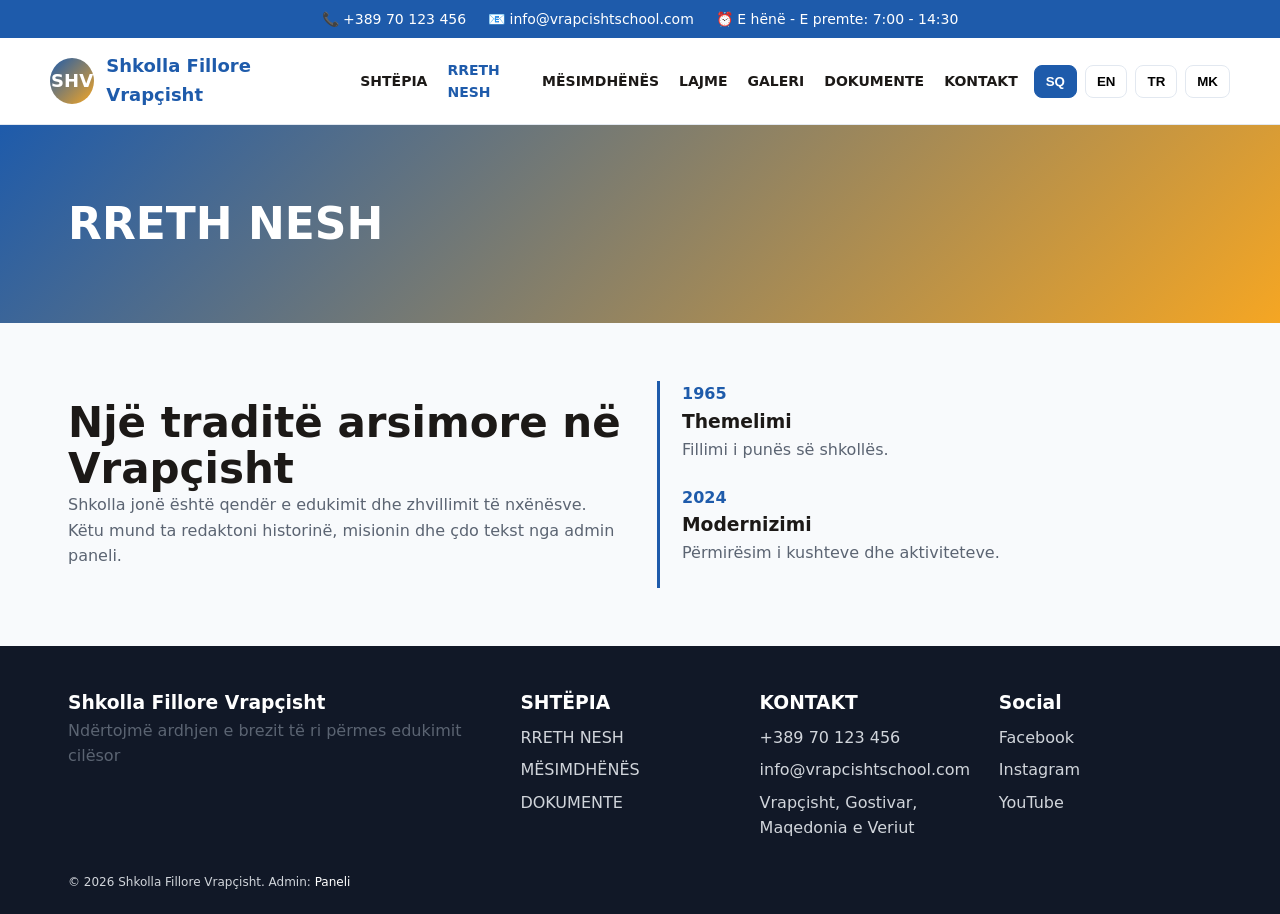
<file: about.html>
<!doctype html><html lang="sq"><head><meta charset="utf-8"><meta name="viewport" content="width=device-width,initial-scale=1"><title>Shkolla</title><link rel="stylesheet" href="style.css"></head><body data-page="about"><main id="app"></main><script src="lang.js"></script></body></html>
</file>
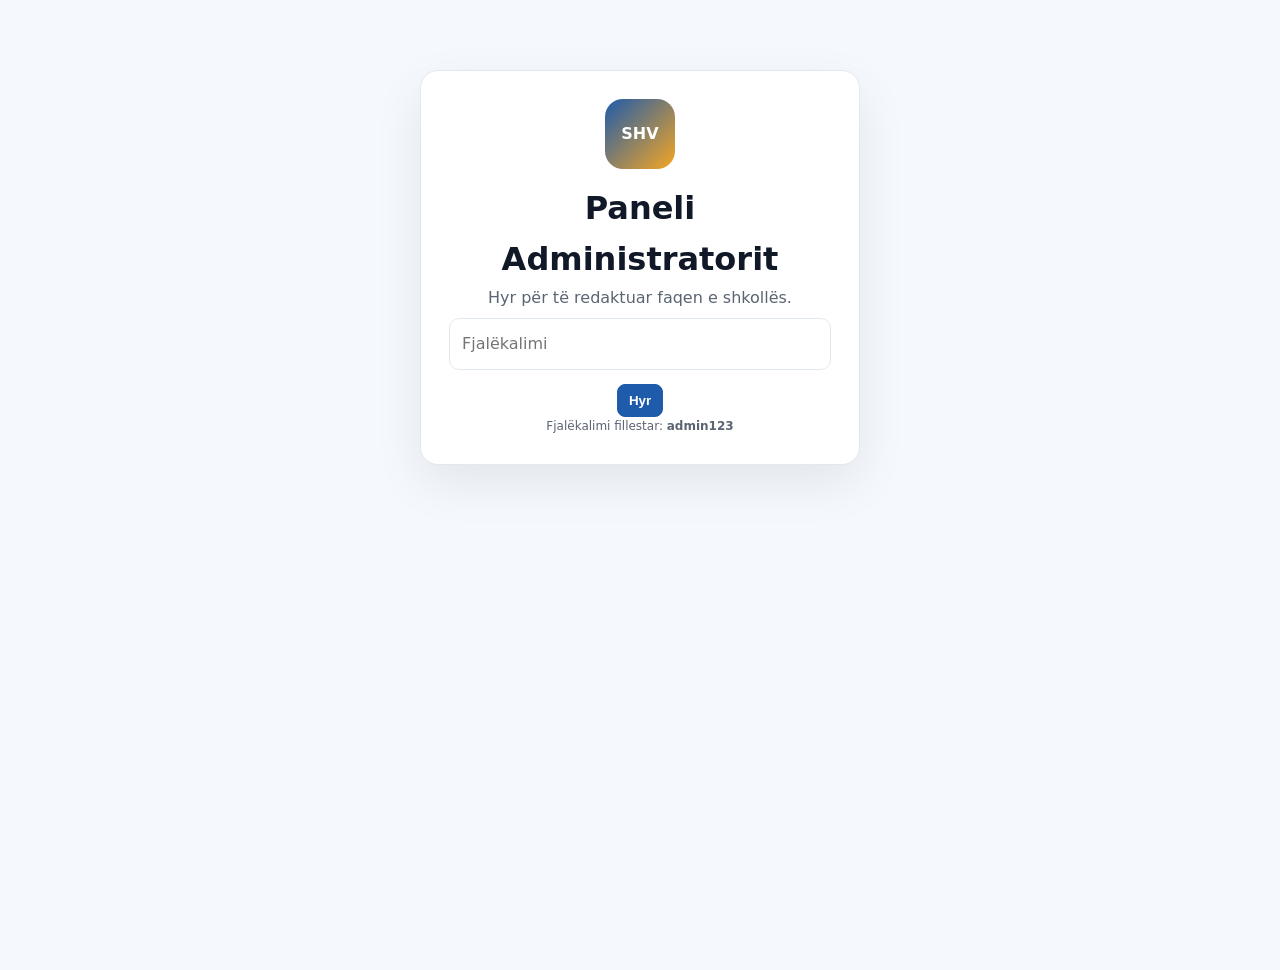
<file: admin.html>
<!doctype html><html lang="sq"><head><meta charset="utf-8"><meta name="viewport" content="width=device-width,initial-scale=1"><title>Admin Panel - Shkolla</title><link rel="stylesheet" href="style.css"></head><body class="admin-body"><div id="adminApp"></div><script src="lang.js"></script><script src="admin.js"></script></body></html>
</file>
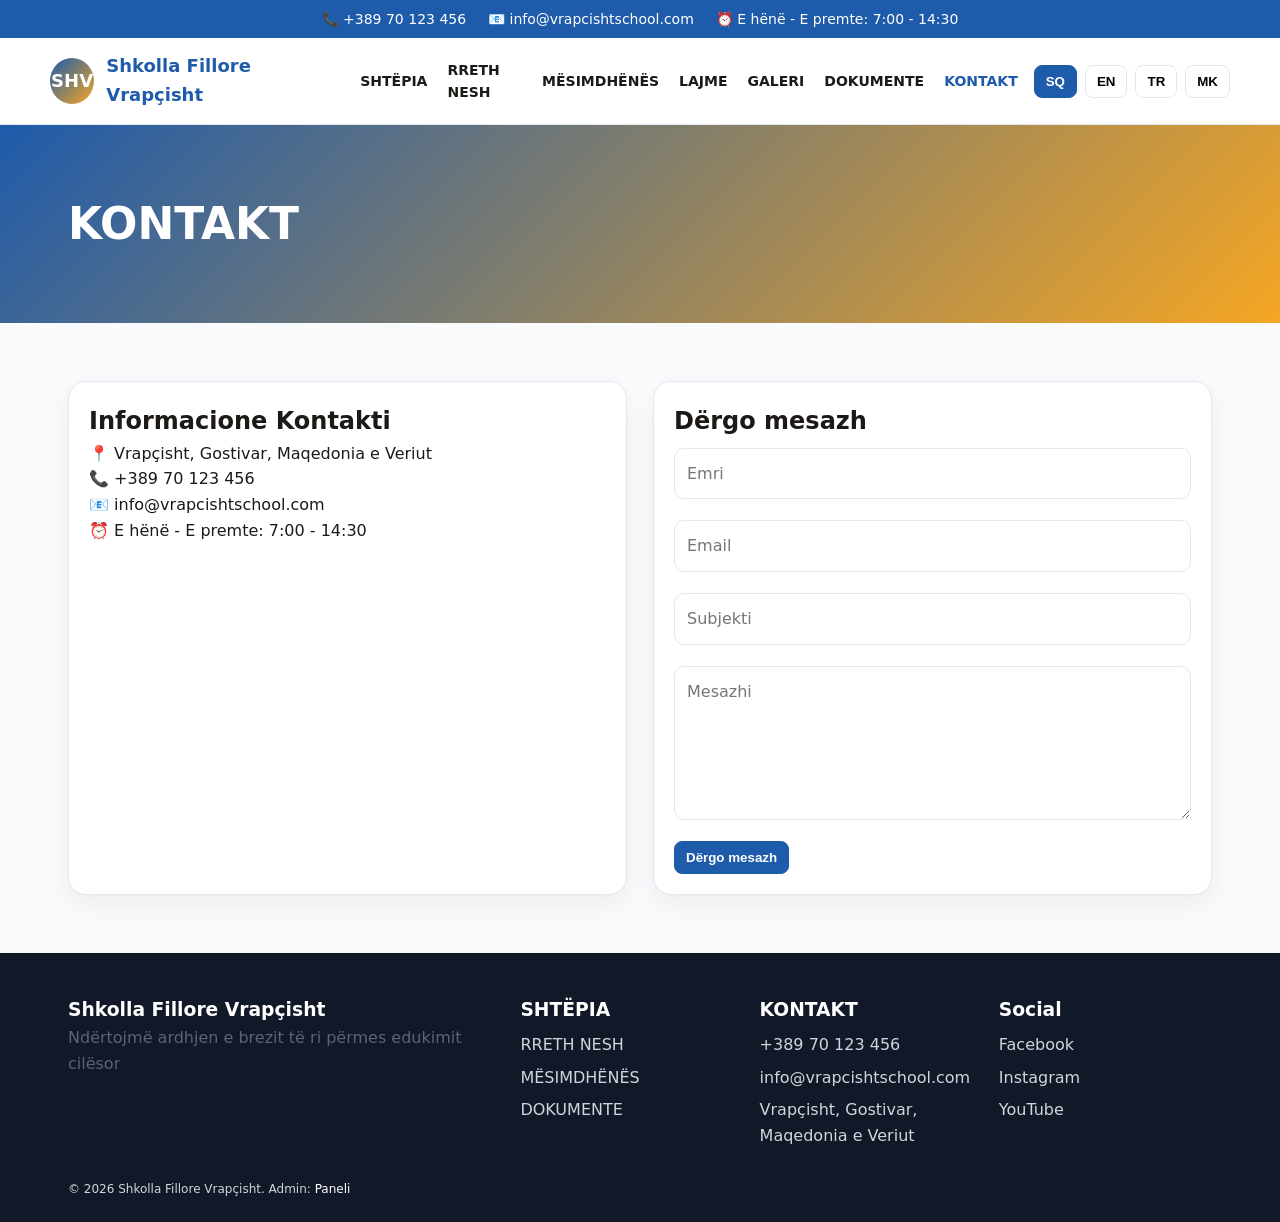
<file: contact.html>
<!doctype html><html lang="sq"><head><meta charset="utf-8"><meta name="viewport" content="width=device-width,initial-scale=1"><title>Shkolla</title><link rel="stylesheet" href="style.css"></head><body data-page="contact"><main id="app"></main><script src="lang.js"></script></body></html>
</file>
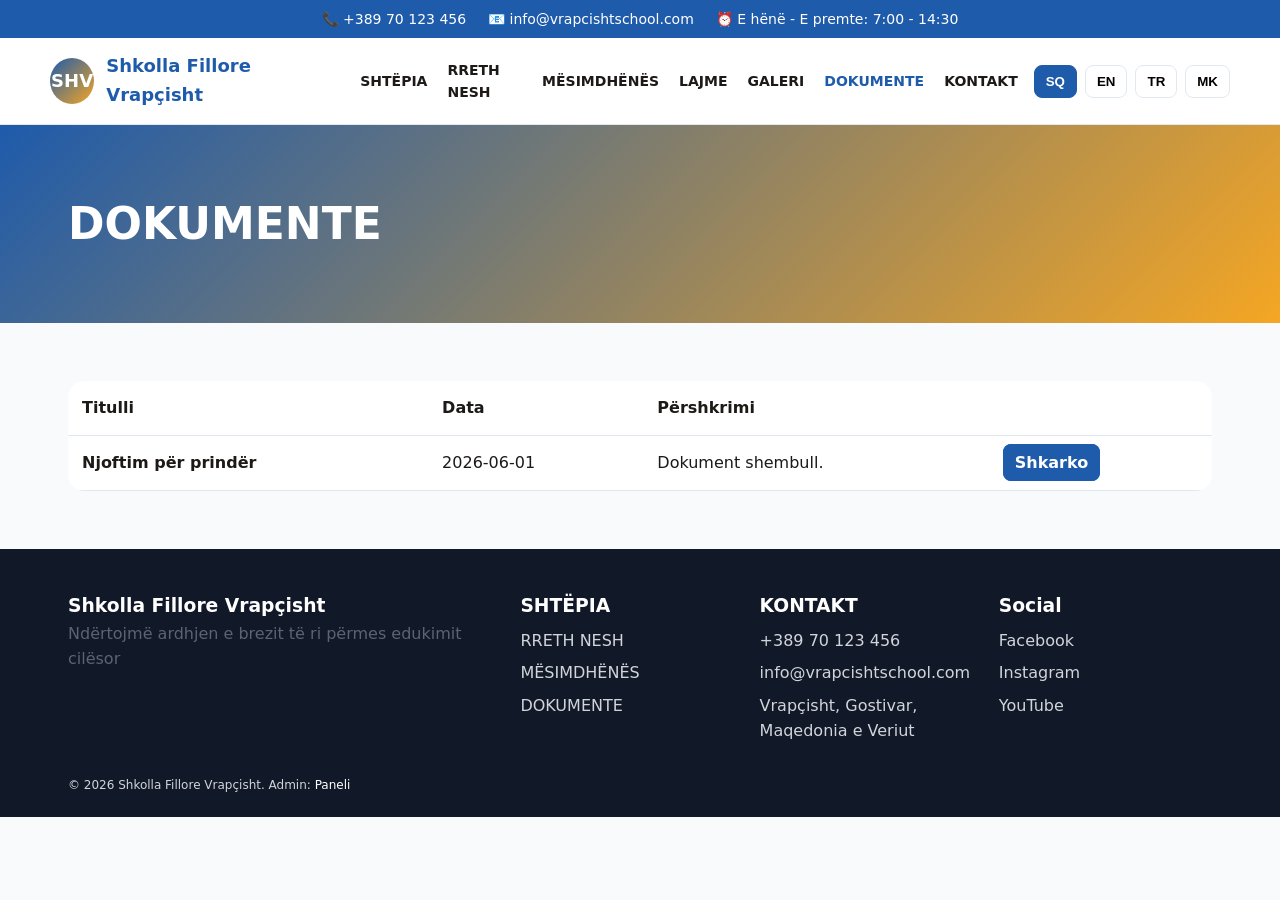
<file: documents.html>
<!doctype html><html lang="sq"><head><meta charset="utf-8"><meta name="viewport" content="width=device-width,initial-scale=1"><title>Shkolla</title><link rel="stylesheet" href="style.css"></head><body data-page="documents"><main id="app"></main><script src="lang.js"></script></body></html>
</file>
<file: style.css>
:root{--primary:#1E5BAB;--secondary:#F5A623;--bg:#F8FAFC;--surface:#fff;--text:#1C1917;--muted:#5B6472;--border:#E2E8F0;--danger:#DC2626;--success:#059669}*{box-sizing:border-box;margin:0;padding:0}body{font-family:Inter,Manrope,system-ui,-apple-system,Segoe UI,sans-serif;background:var(--bg);color:var(--text);line-height:1.6}a{text-decoration:none;color:inherit}img{max-width:100%;display:block}.container{max-width:1180px;margin:auto;padding:0 18px}.topbar{background:var(--primary);color:#fff;font-size:14px}.topbar .container{display:flex;gap:22px;justify-content:center;flex-wrap:wrap;padding-top:8px;padding-bottom:8px}.header{position:sticky;top:0;z-index:50;background:rgba(255,255,255,.9);backdrop-filter:blur(14px);border-bottom:1px solid var(--border)}.header-inner{display:flex;align-items:center;justify-content:space-between;gap:16px;padding:14px 0}.logo{display:flex;align-items:center;gap:12px;font-weight:800;color:var(--primary);font-size:18px}.logo-mark{width:46px;height:46px;border-radius:50%;background:linear-gradient(135deg,var(--primary),var(--secondary));color:#fff;display:grid;place-items:center;font-weight:900;overflow:hidden}.logo-mark img{width:100%;height:100%;object-fit:cover}.nav{display:flex;gap:20px;align-items:center}.nav a{font-weight:700;font-size:14px}.nav a:hover,.nav a.active{color:var(--primary)}.controls{display:flex;gap:8px;align-items:center}.lang-btn,.menu-btn,.btn{border:1px solid var(--border);background:#fff;border-radius:8px;padding:8px 11px;font-weight:700;cursor:pointer}.lang-btn.active,.btn.primary{background:var(--primary);border-color:var(--primary);color:#fff}.btn.secondary{background:var(--secondary);border-color:var(--secondary);color:#111}.btn.danger{background:var(--danger);border-color:var(--danger);color:#fff}.menu-btn{display:none}.hero{min-height:520px;background:linear-gradient(rgba(0,0,0,.43),rgba(0,0,0,.43)),var(--hero-image);background-size:cover;background-position:center;display:flex;align-items:center;color:#fff}.hero-content{max-width:680px;padding:70px 0}.badge{display:inline-block;background:rgba(255,255,255,.16);border:1px solid rgba(255,255,255,.28);border-radius:999px;padding:8px 14px;margin-bottom:18px}.hero h1{font-size:clamp(34px,6vw,64px);line-height:1.04;margin-bottom:18px}.hero p{font-size:20px;margin-bottom:24px}.actions{display:flex;gap:12px;flex-wrap:wrap}.section{padding:58px 0}.section-head{display:flex;justify-content:space-between;align-items:end;gap:20px;margin-bottom:26px}.label{color:var(--secondary);font-weight:900;letter-spacing:.08em;font-size:13px}.title{font-size:clamp(28px,4vw,42px);line-height:1.1}.grid{display:grid;gap:22px}.grid-3{grid-template-columns:repeat(3,1fr)}.grid-4{grid-template-columns:repeat(4,1fr)}.card{background:var(--surface);border:1px solid var(--border);border-radius:18px;box-shadow:0 10px 25px rgba(0,0,0,.05);overflow:hidden}.card-body{padding:20px}.card h3{font-size:22px;margin-bottom:8px}.muted{color:var(--muted)}.feature{padding:26px}.feature-icon{font-size:34px;margin-bottom:12px}.about-preview{display:grid;grid-template-columns:1fr 1fr;gap:34px;align-items:center}.about-img,.card-img{height:250px;background:#ddd;object-fit:cover;width:100%}.stats{background:var(--primary);color:#fff}.stat{text-align:center;padding:24px}.stat strong{font-size:38px;display:block}.news-card img,.teacher-card img,.gallery-card img{width:100%;height:210px;object-fit:cover}.meta{font-size:13px;color:var(--muted);font-weight:700}.page-hero{background:linear-gradient(135deg,var(--primary),var(--secondary));color:#fff;padding:64px 0}.page-hero h1{font-size:44px}.table{width:100%;border-collapse:collapse;background:#fff;border-radius:16px;overflow:hidden}.table th,.table td{padding:14px;border-bottom:1px solid var(--border);text-align:left}.footer{background:#111827;color:#fff;padding:42px 0 22px}.footer-grid{display:grid;grid-template-columns:2fr 1fr 1fr 1fr;gap:26px}.footer a{display:block;color:#D1D5DB;margin:7px 0}.contact-grid{display:grid;grid-template-columns:1fr 1fr;gap:26px}.form input,.form textarea,.form select{width:100%;padding:12px;border:1px solid var(--border);border-radius:10px;margin:7px 0 14px;font:inherit}.admin-body{background:#EEF3F8}.login{max-width:440px;margin:70px auto;background:#fff;padding:28px;border-radius:18px;border:1px solid var(--border);box-shadow:0 18px 50px rgba(0,0,0,.08)}.admin-layout{display:grid;grid-template-columns:240px 1fr;gap:18px;padding:18px}.sidebar,.panel{background:#fff;border:1px solid var(--border);border-radius:16px;padding:16px}.sidebar{height:max-content;position:sticky;top:18px}.side-btn{display:block;width:100%;text-align:left;border:0;background:#F3F6FA;margin:6px 0;border-radius:10px;padding:11px;cursor:pointer;font-weight:800}.side-btn.active{background:var(--primary);color:#fff}.admin-top{display:flex;justify-content:space-between;align-items:center;margin-bottom:14px}.form-grid{display:grid;grid-template-columns:repeat(2,1fr);gap:14px}.form-grid .full{grid-column:1/-1}.item-row{display:grid;grid-template-columns:86px 1fr auto;gap:14px;align-items:center;border:1px solid var(--border);border-radius:14px;padding:10px;margin:10px 0}.item-row img{width:86px;height:64px;object-fit:cover;border-radius:10px;background:#eee}.hidden{display:none!important}.message{padding:10px;border-radius:10px;margin:10px 0}.message.ok{background:#DCFCE7;color:#14532D}.message.err{background:#FEE2E2;color:#7F1D1D}.small{font-size:12px}.timeline{border-left:3px solid var(--primary);padding-left:22px}.timeline-item{margin-bottom:22px}.timeline-year{font-weight:900;color:var(--primary)}@media(max-width:800px){.menu-btn{display:block}.nav{display:none;position:absolute;top:74px;left:0;right:0;background:#fff;flex-direction:column;padding:18px;border-bottom:1px solid var(--border)}.nav.active{display:flex}.grid-3,.grid-4,.about-preview,.contact-grid,.footer-grid,.admin-layout,.form-grid{grid-template-columns:1fr}.section-head{display:block}.item-row{grid-template-columns:1fr}.item-row img{width:100%;height:160px}}

/* ===== Professional Admin Panel ===== */
.admin-body{background:#f5f8fc;color:#111827;min-height:100vh}.admin-shell{display:grid;grid-template-columns:260px 1fr;min-height:100vh}.admin-sidebar-pro{background:linear-gradient(180deg,#0f2f59 0%,#123d73 55%,#0b2343 100%);color:#fff;padding:24px 14px;display:flex;flex-direction:column;gap:10px;position:sticky;top:0;height:100vh}.brand{display:flex;align-items:center;gap:13px;padding:0 6px 28px}.brand-logo{width:58px;height:58px;border:2px solid #f5a623;border-radius:16px;display:grid;place-items:center;font-weight:900;background:rgba(255,255,255,.08);box-shadow:0 8px 25px rgba(0,0,0,.25)}.brand h2{font-size:18px;line-height:1.2;margin:0}.brand p{opacity:.75;font-size:13px}.nav-label{font-size:12px;letter-spacing:.08em;color:#b9c7d9;margin:18px 6px 8px}.admin-menu{display:flex;flex-direction:column;gap:7px}.admin-sidebar-pro .side-btn{background:transparent;color:#eef6ff;border:0;border-radius:9px;padding:12px 13px;margin:0;display:flex;align-items:center;gap:12px;font-weight:700}.admin-sidebar-pro .side-btn:hover{background:rgba(255,255,255,.09)}.admin-sidebar-pro .side-btn.active{background:linear-gradient(135deg,#3478e5,#1e5bab);box-shadow:0 8px 18px rgba(0,0,0,.22)}.admin-sidebar-pro .side-btn span{width:24px;text-align:center}.admin-sidebar-pro .as-link{display:flex}.admin-user{margin-top:auto;background:rgba(255,255,255,.08);border:1px solid rgba(255,255,255,.08);border-radius:12px;padding:13px;display:flex;align-items:center;gap:10px}.admin-user .avatar{width:42px;height:42px;border-radius:50%;background:#3478e5;display:grid;place-items:center;font-weight:900}.admin-user small{display:block;color:#86efac}.admin-user button{margin-left:auto;background:transparent;color:#fff;border:0;cursor:pointer}.admin-content-pro{padding:24px 28px}.top-line{display:flex;align-items:center;justify-content:space-between;gap:18px;margin-bottom:22px}.top-line h1{font-size:28px;line-height:1.1}.hamb{border:0;background:transparent;font-size:26px;color:#0f2f59}.pro-card{border-radius:12px;border:1px solid #dbe5f0;box-shadow:0 10px 28px rgba(15,47,89,.06);padding:14px;background:#fff}.card-title{display:flex;align-items:flex-start;gap:12px;padding:12px 8px 18px}.card-title>span{width:24px;height:24px;border-radius:50%;background:#2f6fdd;color:#fff;display:grid;place-items:center;font-size:14px}.card-title h2{font-size:20px;margin:0}.card-title p{font-size:14px;color:#64748b}.field-row{display:grid;grid-template-columns:250px 1fr 150px;gap:16px;align-items:center;border:1px solid #e4edf7;border-radius:10px;padding:16px;margin:10px 0;background:#fff}.field-info b{display:block;font-size:15px}.field-info span{display:block;color:#64748b;font-size:13px;margin-top:3px}.field-input input,.field-input textarea,.admin-content-pro input,.admin-content-pro textarea,.admin-content-pro select{width:100%;border:1px solid #d7e1ec;border-radius:8px;padding:12px 14px;background:#fff;font:inherit;color:#111827}.admin-content-pro textarea{min-height:86px}.field-input input:focus,.field-input textarea:focus,.admin-content-pro input:focus,.admin-content-pro textarea:focus{outline:none;border-color:#2f6fdd;box-shadow:0 0 0 3px rgba(47,111,221,.12)}.auto-badge{justify-self:end;background:#eefdf5;color:#06844f;border:1px solid #c9f5df;border-radius:7px;padding:10px 13px;font-weight:800;font-size:13px}.form-grid.two{grid-template-columns:1fr 1fr}.form-grid.three{grid-template-columns:repeat(3,1fr)}.form-grid.four{grid-template-columns:repeat(4,1fr)}.upload-box{border:1px solid #e4edf7;border-radius:10px;padding:14px;background:#fff}.upload-box label{font-weight:800;display:block;margin-bottom:9px}.upload-preview{height:112px;border:1px dashed #cbd8e5;border-radius:9px;background:#f8fafc;display:grid;place-items:center;margin-bottom:10px;overflow:hidden}.upload-preview img{max-height:100%;width:auto;object-fit:contain}.upload-preview span{font-size:36px}.save-bar{display:flex;align-items:center;justify-content:space-between;gap:16px;margin-top:18px;padding:14px 16px;border-radius:10px;background:#fff7e8;border:1px solid #f6d99c}.hint{color:#9a5a00;font-weight:600}.empty-thumb{width:86px;height:64px;border-radius:10px;background:#f1f5f9;display:grid;place-items:center}.pro-login{text-align:center}.login-logo{width:70px;height:70px;border-radius:18px;background:linear-gradient(135deg,#1e5bab,#f5a623);display:grid;place-items:center;color:#fff;font-weight:900;margin:0 auto 14px}@media(max-width:900px){.admin-shell{grid-template-columns:1fr}.admin-sidebar-pro{position:relative;height:auto}.admin-content-pro{padding:16px}.field-row,.form-grid.two,.form-grid.three,.form-grid.four{grid-template-columns:1fr}.auto-badge{justify-self:start}.top-line{align-items:flex-start}.admin-sidebar-pro .side-btn{padding:10px}}
.top-actions{display:flex;gap:10px;align-items:center;flex-wrap:wrap}.row-actions{display:flex;gap:8px;justify-content:flex-end;flex-wrap:wrap}.admin-user button{font-weight:800}.admin-user button:hover{text-decoration:underline}@media(max-width:800px){.top-actions{width:100%}.top-actions .btn{flex:1}.row-actions{justify-content:flex-start}}

/* v4: teacher cards on home are smaller and always sorted from JS */
.home-teachers{padding-top:36px;padding-bottom:36px;background:#fff}
.home-teachers .grid-4{gap:16px}
.teacher-compact img{height:125px!important}
.teacher-compact .card-body{padding:12px!important}
.teacher-compact h3{font-size:17px!important;margin-bottom:4px}
.teacher-compact p{font-size:13px;line-height:1.35}
@media(max-width:800px){.teacher-compact img{height:150px!important}}


/* v5: Ballina - mësimdhënësit 5 në një rresht, karta më të vogla */
.home-teachers .home-teachers-grid{
  display:grid!important;
  grid-template-columns:repeat(5, minmax(0, 1fr))!important;
  gap:12px!important;
}
.home-teachers .teacher-card{
  border-radius:14px!important;
  box-shadow:0 6px 16px rgba(0,0,0,.05)!important;
}
.home-teachers .teacher-card img,
.home-teachers .teacher-compact img{
  height:95px!important;
  width:100%!important;
  object-fit:cover!important;
}
.home-teachers .teacher-card .card-body,
.home-teachers .teacher-compact .card-body{
  padding:9px!important;
}
.home-teachers .teacher-card h3,
.home-teachers .teacher-compact h3{
  font-size:14px!important;
  line-height:1.15!important;
  margin-bottom:3px!important;
}
.home-teachers .teacher-card p,
.home-teachers .teacher-compact p{
  font-size:11px!important;
  line-height:1.25!important;
}
@media(max-width:1050px){.home-teachers .home-teachers-grid{grid-template-columns:repeat(3,1fr)!important}}
@media(max-width:650px){.home-teachers .home-teachers-grid{grid-template-columns:repeat(2,1fr)!important}.home-teachers .teacher-card img{height:105px!important}}


/* v8: faqja Mësimdhënës - 5 në një rresht dhe karta më të vogla */
.teachers-page-section{padding-top:44px!important}
.teachers-grid{display:grid!important;grid-template-columns:repeat(5,minmax(0,1fr))!important;gap:14px!important}
.teachers-grid .teacher-card{border-radius:14px!important;box-shadow:0 6px 16px rgba(0,0,0,.05)!important}
.teachers-grid .teacher-card img{height:150px!important;width:100%!important;object-fit:cover!important}
.teachers-grid .teacher-card .card-body{padding:12px!important}
.teachers-grid .teacher-card h3{font-size:17px!important;line-height:1.15!important;margin-bottom:5px!important}
.teachers-grid .teacher-card p{font-size:12.5px!important;line-height:1.3!important}
@media(max-width:1150px){.teachers-grid{grid-template-columns:repeat(4,1fr)!important}}
@media(max-width:900px){.teachers-grid{grid-template-columns:repeat(3,1fr)!important}}
@media(max-width:650px){.teachers-grid{grid-template-columns:repeat(2,1fr)!important}.teachers-grid .teacher-card img{height:120px!important}}
</file>
